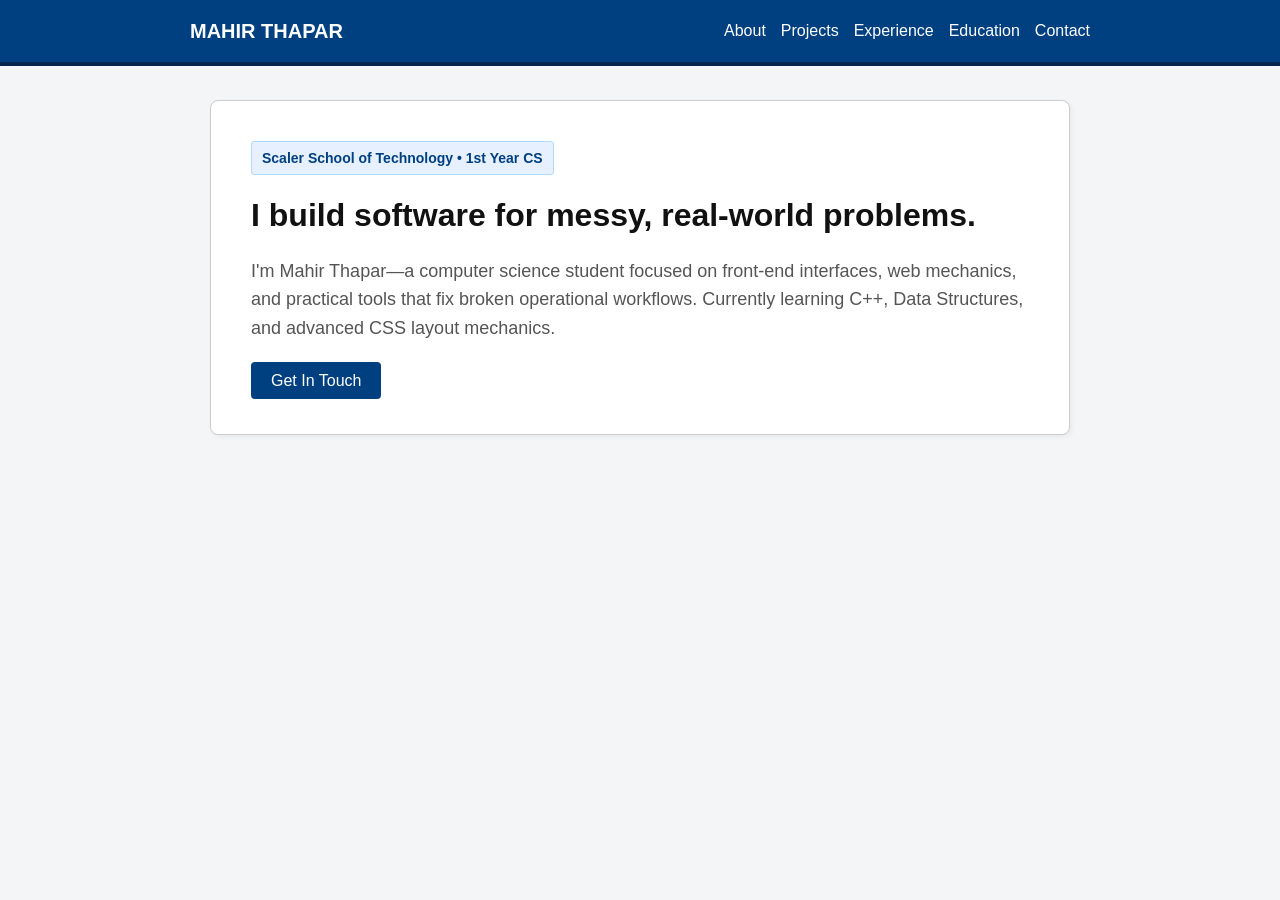
<file: index.html>
<!DOCTYPE html>
<html lang="en">
<head>
  <meta charset="UTF-8">
  <title>Mahir Thapar — About</title>
  <link rel="stylesheet" href="style.css">
</head>
<body>
  <nav id="navbar">
    <div class="nav-inner">
      <a href="index.html" class="brand">MAHIR THAPAR</a>
      <ul class="nav-links">
        <li><a href="index.html" class="nav-link">About</a></li>
        <li><a href="projects.html" class="nav-link">Projects</a></li>
        <li><a href="experience.html" class="nav-link">Experience</a></li>
        <li><a href="education.html" class="nav-link">Education</a></li>
        <li><a href="contact.html" class="nav-link">Contact</a></li>
      </ul>
    </div>
  </nav>

  <main class="container">
    <section class="hero" id="about">
      <span class="tag">Scaler School of Technology • 1st Year CS</span>
      <h1>I build software for messy, real-world problems.</h1>
      <p>I'm Mahir Thapar—a computer science student focused on front-end interfaces, web mechanics, and practical tools that fix broken operational workflows. Currently learning C++, Data Structures, and advanced CSS layout mechanics.</p>
      <a href="contact.html" class="btn">Get In Touch</a>
    </section>
  </main>
</body>
</html>
</file>
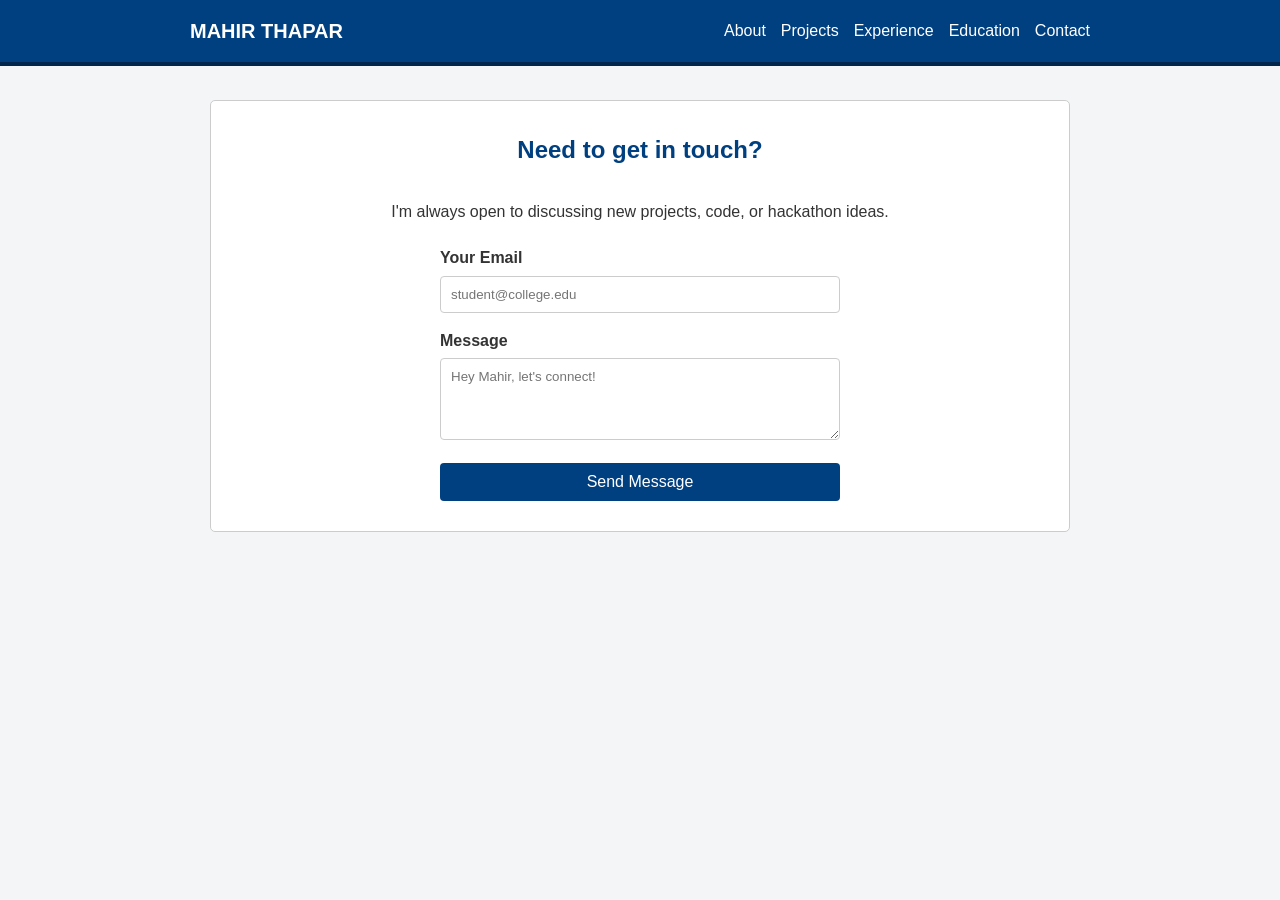
<file: contact.html>
<!DOCTYPE html>
<html lang="en">
<head>
  <meta charset="UTF-8">
  <title>Mahir Thapar — Contact</title>
  <link rel="stylesheet" href="style.css">
</head>
<body>
  <nav id="navbar">
    <div class="nav-inner">
      <a href="index.html" class="brand">MAHIR THAPAR</a>
      <ul class="nav-links">
        <li><a href="index.html" class="nav-link">About</a></li>
        <li><a href="projects.html" class="nav-link">Projects</a></li>
        <li><a href="experience.html" class="nav-link">Experience</a></li>
        <li><a href="education.html" class="nav-link">Education</a></li>
        <li><a href="contact.html" class="nav-link">Contact</a></li>
      </ul>
    </div>
  </nav>

  <main class="container">
    <section id="contact-section">
      <div class="contact-box" style="text-align: center;">
        <h3 class="section-head" style="border: none;">Need to get in touch?</h3>
        <p style="margin-bottom: 20px;">I'm always open to discussing new projects, code, or hackathon ideas.</p>
        
        <div id="error-message"></div>
        
        <form id="contactForm" class="contact-form">
          <div class="form-group">
            <label for="email-input">Your Email</label>
            <input type="text" id="email-input" placeholder="student@college.edu">
          </div>
          <div class="form-group">
            <label for="msg-input">Message</label>
            <textarea id="msg-input" rows="4" placeholder="Hey Mahir, let's connect!"></textarea>
          </div>
          <button type="submit" class="btn">Send Message</button>
        </form>

      </div>
    </section>
  </main>

  <script>
    document.getElementById("contactForm").addEventListener("submit", function(event) {
      event.preventDefault(); 
      
      let emailValue = document.getElementById("email-input").value;
      let errorDiv = document.getElementById("error-message");
      
      if (emailValue === "" || !emailValue.includes("@")) {
        errorDiv.style.display = "block";
        errorDiv.style.color = "#d9534f"; 
        errorDiv.innerText = "Error: Please enter a valid email address with an '@'.";
      } else {
        errorDiv.style.display = "block";
        errorDiv.style.color = "green";
        errorDiv.innerText = "Message validated and sent successfully!";
        document.getElementById("email-input").value = "";
        document.getElementById("msg-input").value = "";
      }
    });
  </script>
</body>
</html>
</file>
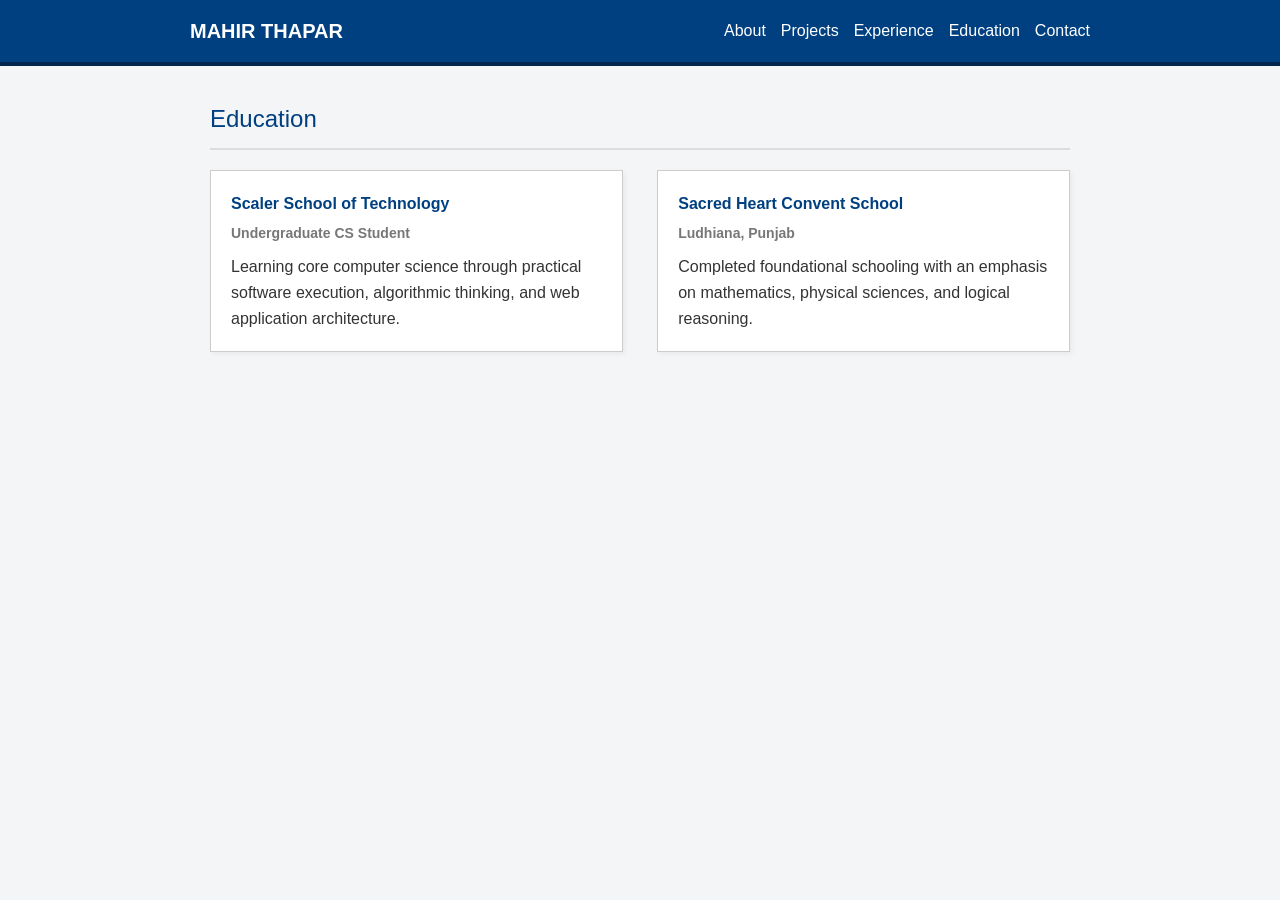
<file: education.html>
<!DOCTYPE html>
<html lang="en">
<head>
  <meta charset="UTF-8">
  <title>Mahir Thapar — Education</title>
  <link rel="stylesheet" href="style.css">
</head>
<body>
  <nav id="navbar">
    <div class="nav-inner">
      <a href="index.html" class="brand">MAHIR THAPAR</a>
      <ul class="nav-links">
        <li><a href="index.html" class="nav-link">About</a></li>
        <li><a href="projects.html" class="nav-link">Projects</a></li>
        <li><a href="experience.html" class="nav-link">Experience</a></li>
        <li><a href="education.html" class="nav-link">Education</a></li>
        <li><a href="contact.html" class="nav-link">Contact</a></li>
      </ul>
    </div>
  </nav>

  <main class="container">
    <section id="education">
      <div class="section-head">Education</div>
      <div class="two-col">
        <div class="card">
          <h4>Scaler School of Technology</h4>
          <div class="meta">Undergraduate CS Student</div>
          <p>Learning core computer science through practical software execution, algorithmic thinking, and web application architecture.</p>
        </div>
        <div class="card">
          <h4>Sacred Heart Convent School</h4>
          <div class="meta">Ludhiana, Punjab</div>
          <p>Completed foundational schooling with an emphasis on mathematics, physical sciences, and logical reasoning.</p>
        </div>
      </div>
    </section>
  </main>
</body>
</html>
</file>
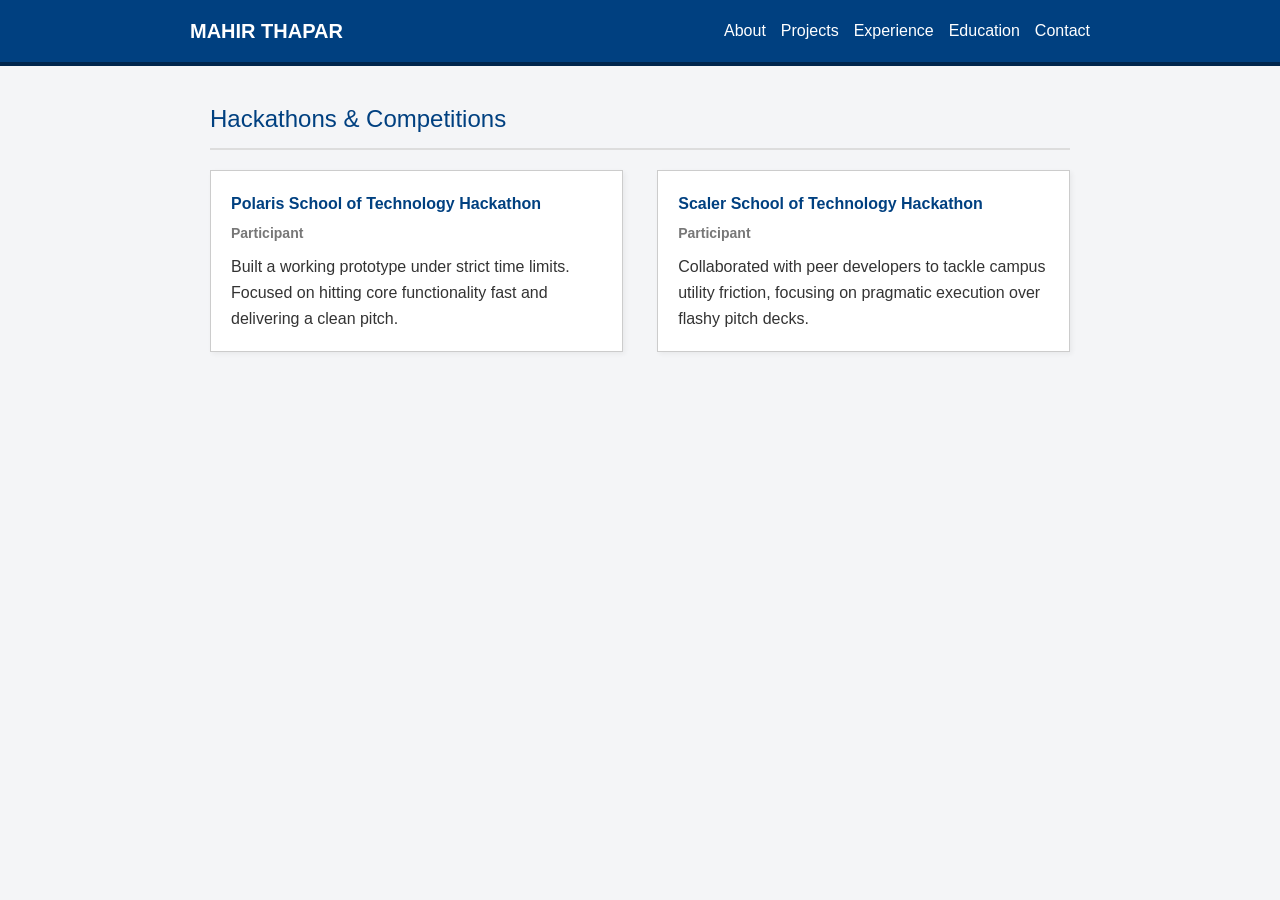
<file: experience.html>
<!DOCTYPE html>
<html lang="en">
<head>
  <meta charset="UTF-8">
  <title>Mahir Thapar — Experience</title>
  <link rel="stylesheet" href="style.css">
</head>
<body>
  <nav id="navbar">
    <div class="nav-inner">
      <a href="index.html" class="brand">MAHIR THAPAR</a>
      <ul class="nav-links">
        <li><a href="index.html" class="nav-link">About</a></li>
        <li><a href="projects.html" class="nav-link">Projects</a></li>
        <li><a href="experience.html" class="nav-link">Experience</a></li>
        <li><a href="education.html" class="nav-link">Education</a></li>
        <li><a href="contact.html" class="nav-link">Contact</a></li>
      </ul>
    </div>
  </nav>

  <main class="container">
    <section id="experience">
      <div class="section-head">Hackathons & Competitions</div>
      <div class="two-col">
        <div class="card">
          <h4>Polaris School of Technology Hackathon</h4>
          <div class="meta">Participant</div>
          <p>Built a working prototype under strict time limits. Focused on hitting core functionality fast and delivering a clean pitch.</p>
        </div>
        <div class="card">
          <h4>Scaler School of Technology Hackathon</h4>
          <div class="meta">Participant</div>
          <p>Collaborated with peer developers to tackle campus utility friction, focusing on pragmatic execution over flashy pitch decks.</p>
        </div>
      </div>
    </section>
  </main>
</body>
</html>
</file>
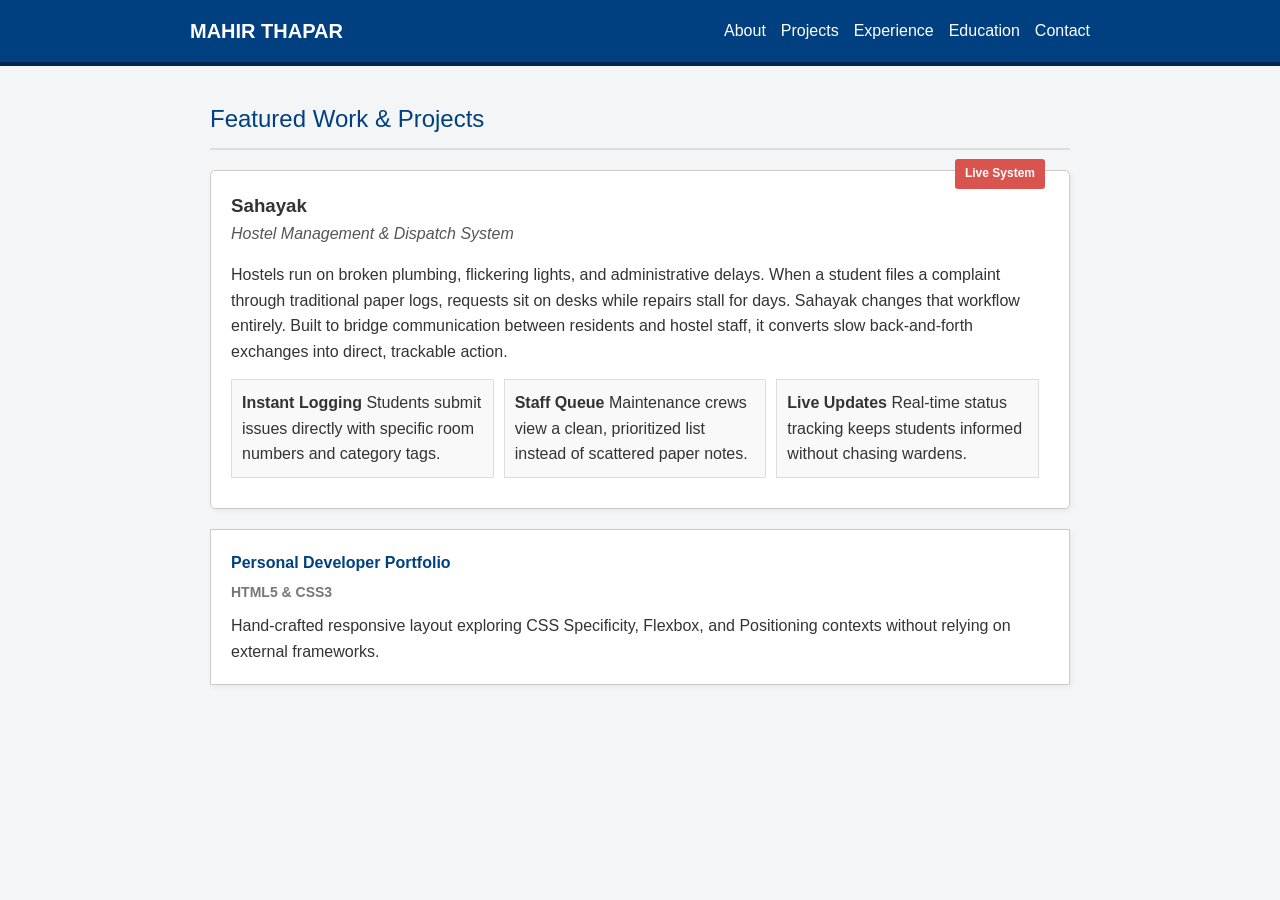
<file: projects.html>
<!DOCTYPE html>
<html lang="en">
<head>
  <meta charset="UTF-8">
  <title>Mahir Thapar — Projects</title>
  <link rel="stylesheet" href="style.css">
</head>
<body>
  <nav id="navbar">
    <div class="nav-inner">
      <a href="index.html" class="brand">MAHIR THAPAR</a>
      <ul class="nav-links">
        <li><a href="index.html" class="nav-link">About</a></li>
        <li><a href="projects.html" class="nav-link">Projects</a></li>
        <li><a href="experience.html" class="nav-link">Experience</a></li>
        <li><a href="education.html" class="nav-link">Education</a></li>
        <li><a href="contact.html" class="nav-link">Contact</a></li>
      </ul>
    </div>
  </nav>

  <main class="container">
    <section id="projects">
      <div class="section-head">Featured Work & Projects</div>
      
      <div class="project-card">
        <span class="badge-top-right">Live System</span>
        <h3>Sahayak</h3>
        <div class="sub-head">Hostel Management & Dispatch System</div>
        <p class="project-desc">Hostels run on broken plumbing, flickering lights, and administrative delays. When a student files a complaint through traditional paper logs, requests sit on desks while repairs stall for days. Sahayak changes that workflow entirely. Built to bridge communication between residents and hostel staff, it converts slow back-and-forth exchanges into direct, trackable action.</p>
        <div class="feature-grid">
          <div class="feature-box"><strong>Instant Logging</strong> Students submit issues directly with specific room numbers and category tags.</div>
          <div class="feature-box"><strong>Staff Queue</strong> Maintenance crews view a clean, prioritized list instead of scattered paper notes.</div>
          <div class="feature-box"><strong>Live Updates</strong> Real-time status tracking keeps students informed without chasing wardens.</div>
        </div>
      </div>

      <div class="two-col">
        <div class="card" style="width: 100%;">
          <h4>Personal Developer Portfolio</h4>
          <div class="meta">HTML5 & CSS3</div>
          <p>Hand-crafted responsive layout exploring CSS Specificity, Flexbox, and Positioning contexts without relying on external frameworks.</p>
        </div>
      </div>
    </section>
  </main>
</body>
</html>
</file>
<file: style.css>
* {
  box-sizing: border-box;
  margin: 0;
  padding: 0;
}

body {
  background-color: #f4f5f7;
  color: #333333;
  font-family: Arial, Helvetica, sans-serif;
  line-height: 1.6;
  padding-bottom: 50px;
}

#navbar {
  position: fixed;
  top: 0;
  left: 0;
  width: 100%;
  background-color: #004080;
  padding: 15px 20px;
  z-index: 1000;
  border-bottom: 4px solid #00264d;
}

.nav-inner {
  max-width: 900px;
  margin: 0 auto;
  display: flex;
  justify-content: space-between;
  align-items: center;
}

.brand {
  color: #ffffff;
  font-size: 20px;
  font-weight: bold;
  text-decoration: none;
}

.nav-links {
  list-style-type: none;
  display: flex;
}

.nav-links li {
  margin-left: 15px;
}

.nav-links a {
  color: #ffffff;
  text-decoration: none;
  font-size: 16px;
}

.nav-links a:hover {
  text-decoration: underline;
  color: #b3d9ff;
}

.container {
  max-width: 900px;
  margin: 100px auto 0 auto;
  padding: 0 20px;
}

.hero {
  background-color: #ffffff;
  padding: 40px;
  border-radius: 8px;
  border: 1px solid #cccccc;
  box-shadow: 2px 2px 5px rgba(0,0,0,0.05);
}

.tag {
  background-color: #e6f0ff;
  color: #004080;
  padding: 5px 10px;
  border-radius: 3px;
  font-size: 14px;
  font-weight: bold;
  display: inline-block;
  margin-bottom: 15px;
  border: 1px solid #b3d9ff;
}

h1 {
  font-size: 32px;
  color: #111111;
  margin-bottom: 15px;
}

.hero p {
  font-size: 18px;
  margin-bottom: 25px;
  color: #555555;
}

.btn {
  background-color: #004080;
  color: white;
  padding: 10px 20px;
  text-decoration: none;
  border: none;
  border-radius: 4px;
  font-size: 16px;
  cursor: pointer;
}

.btn:hover {
  background-color: #00264d;
}

section {
  margin-top: 40px;
}

.section-head {
  font-size: 24px;
  border-bottom: 2px solid #dddddd;
  padding-bottom: 10px;
  margin-bottom: 20px;
  color: #004080;
}

.project-card {
  position: relative;
  border: 1px solid #cccccc;
  padding: 20px;
  border-radius: 5px;
  background-color: #ffffff;
  margin-bottom: 20px;
  box-shadow: 2px 2px 5px rgba(0,0,0,0.05);
}

.badge-top-right {
  position: absolute;
  top: -12px;
  right: 24px;
  background-color: #d9534f;
  color: white;
  padding: 5px 10px;
  font-size: 12px;
  font-weight: bold;
  border-radius: 3px;
}

.sub-head {
  color: #555555;
  font-style: italic;
  margin-bottom: 15px;
}

.feature-grid {
  display: flex;
  flex-wrap: wrap;
  margin-top: 15px;
}

.feature-box {
  background-color: #f9f9f9;
  border: 1px solid #dddddd;
  padding: 10px;
  margin-right: 10px;
  margin-bottom: 10px;
  flex: 1;
  min-width: 200px;
}

.two-col {
  display: flex;
  flex-wrap: wrap;
  justify-content: space-between;
}

.card {
  background-color: #ffffff;
  border: 1px solid #cccccc;
  padding: 20px;
  width: 48%;
  margin-bottom: 20px;
  box-shadow: 2px 2px 5px rgba(0,0,0,0.05);
}

.card h4 {
  color: #004080;
  margin-bottom: 5px;
}

.card .meta {
  font-size: 14px;
  color: #777777;
  margin-bottom: 10px;
  font-weight: bold;
}

.contact-box {
  background-color: #ffffff;
  border: 1px solid #cccccc;
  padding: 30px;
  border-radius: 5px;
}

.contact-form {
  display: flex;
  flex-direction: column;
  max-width: 400px;
  margin: 0 auto;
}

.form-group {
  margin-bottom: 15px;
  text-align: left;
}

.form-group label {
  display: block;
  margin-bottom: 5px;
  font-weight: bold;
}

.form-group input, .form-group textarea {
  width: 100%;
  padding: 10px;
  border: 1px solid #cccccc;
  border-radius: 4px;
  font-family: Arial, sans-serif;
}

#error-message {
  color: #d9534f;
  font-weight: bold;
  margin-bottom: 15px;
  display: none;
}
</file>
